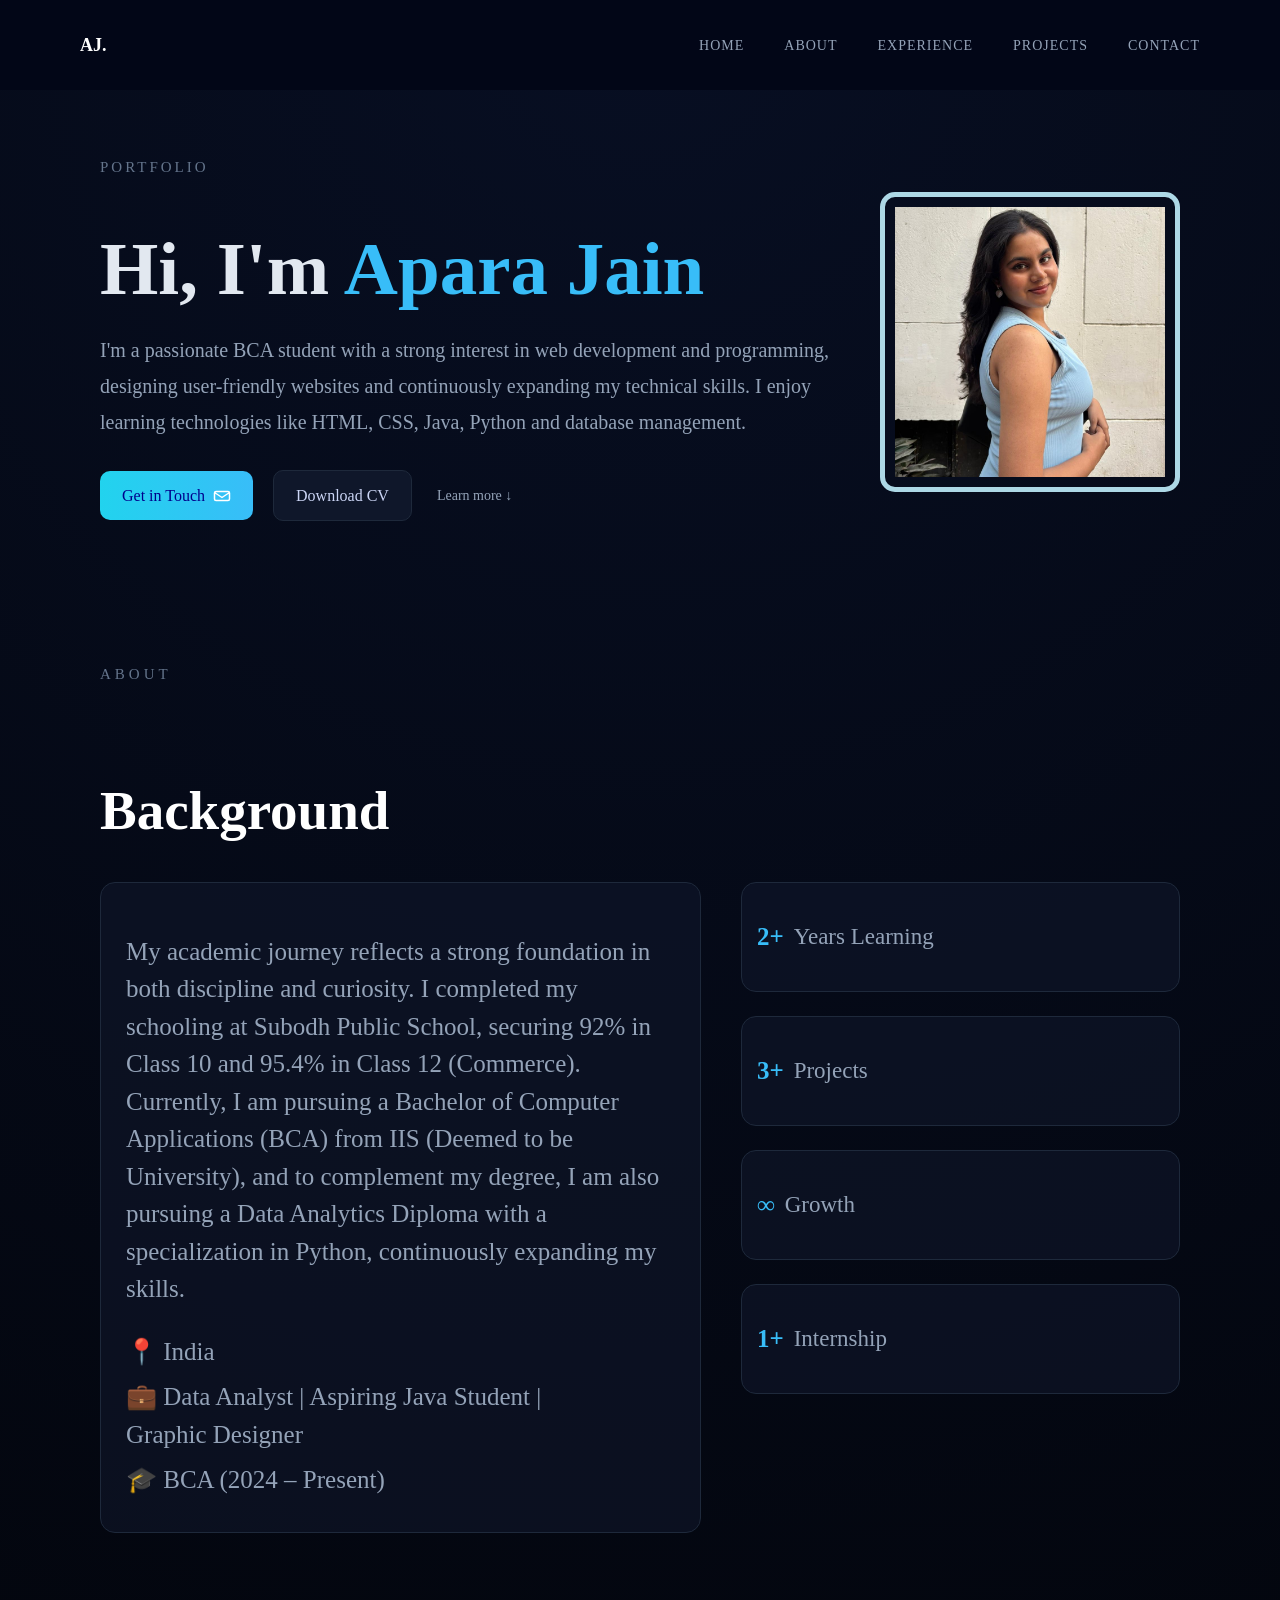
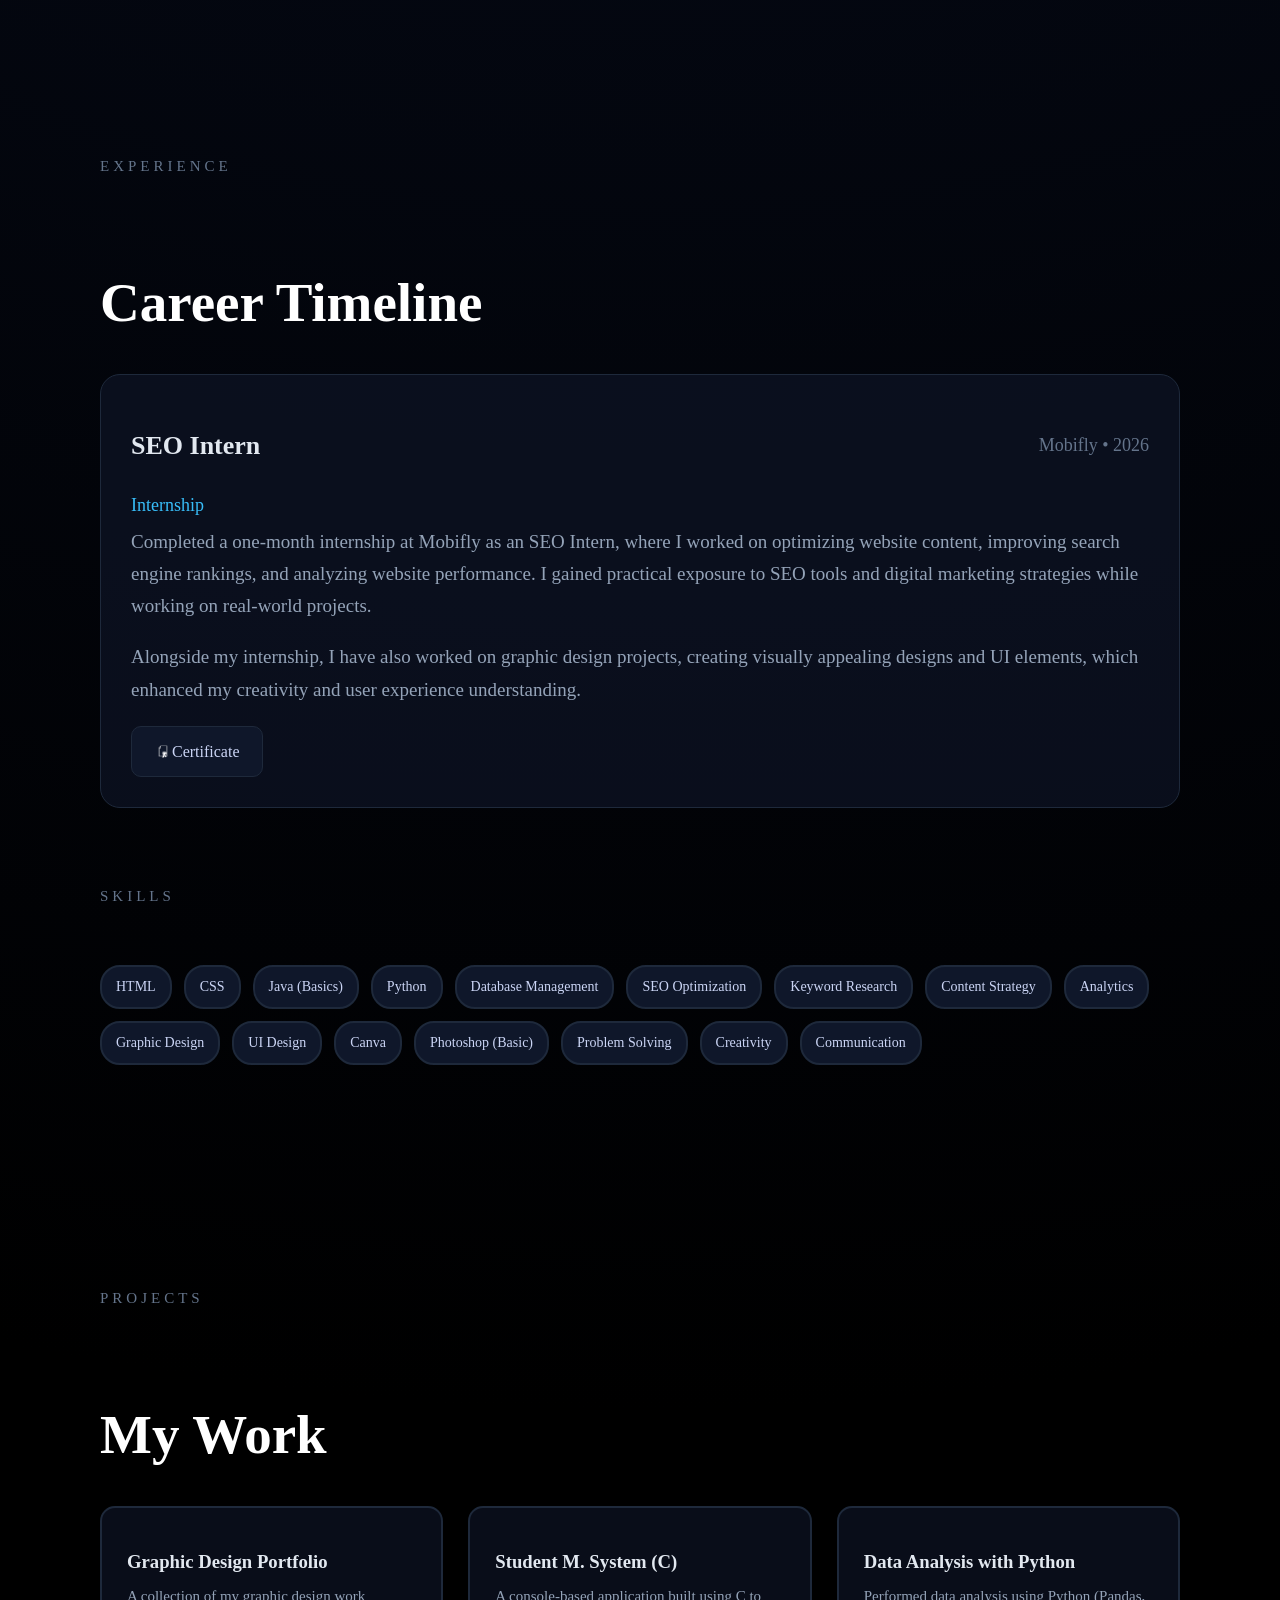
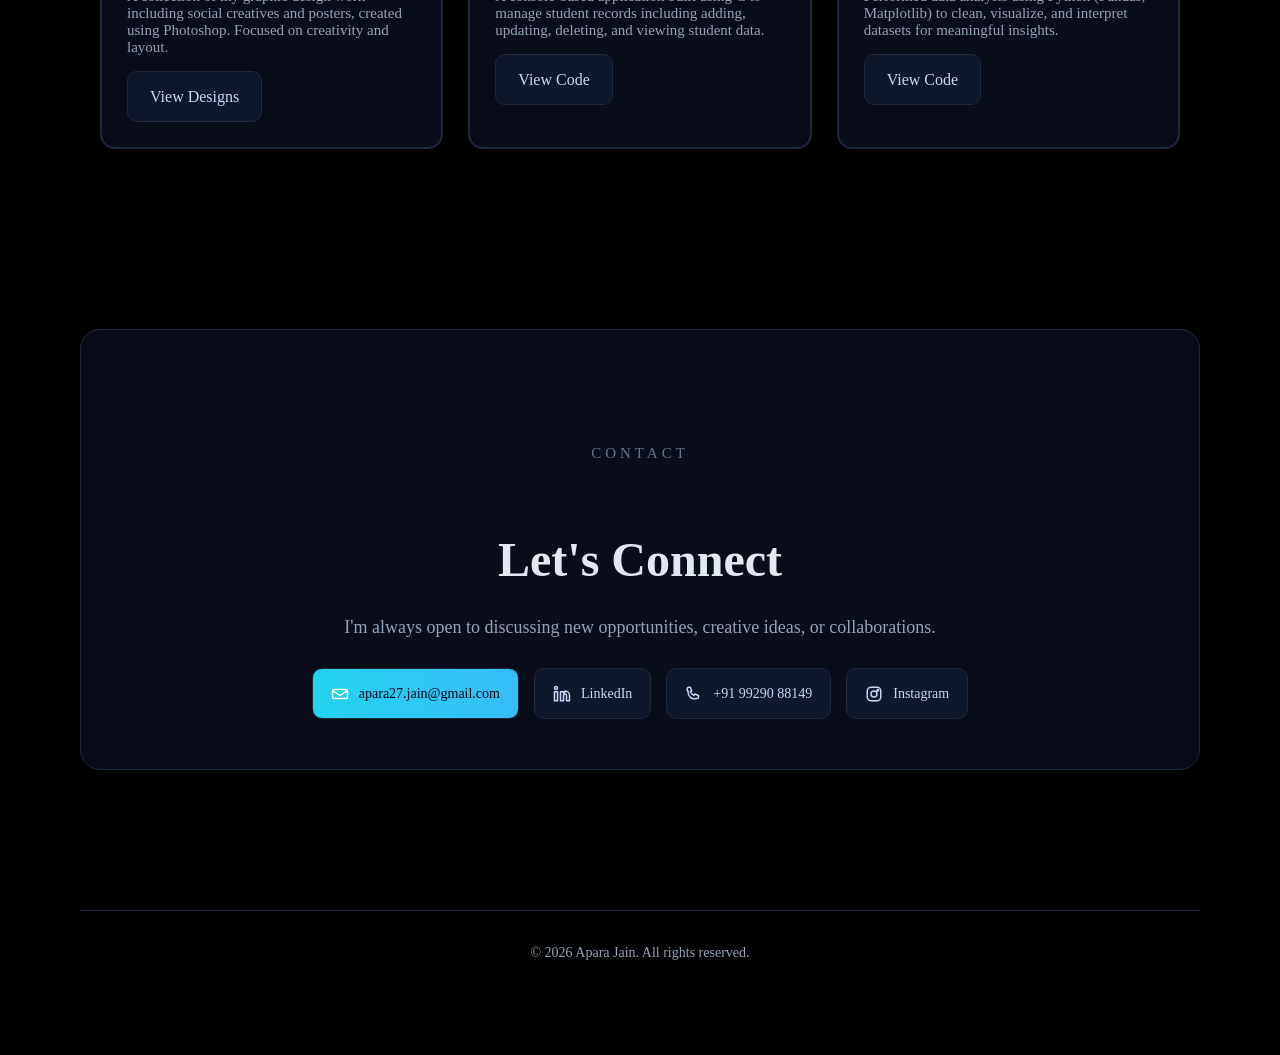
<file: index.html>
<!DOCTYPE html>
<html lang="en">
<head>
  <meta charset="UTF-8">
  <title>Apara Jain Portfolio</title>

  <link rel="stylesheet" href="style2.css">
  <link href="https://fonts.googleapis.com/css2?family=Inter:wght@400;500;600&display=swap" rel="stylesheet">
</head>

<body>

<!-- NAVBAR -->
<nav class="navbar">
  <div class="logo">AJ.</div>
  <ul class="nav-links">
    <li><a href="#home">HOME</a></li>
    <li><a href="#about">ABOUT</a></li>
    <li><a href="#experience">EXPERIENCE</a></li>
    <li><a href="#projects">PROJECTS</a></li>
    <li><a href="#contact">CONTACT</a></li>
  </ul>
</nav>

<br><br><br>

<!-- HERO -->
<div id="home" class="flex-1 text-left container">
  <p class="portfolio">PORTFOLIO</p>

  <img src="img.jpg" width="270" height="270" class="myimage"/>

  <h1>
    Hi, I'm <span class="highlight">Apara Jain</span>
  </h1>

  <p class="description">
I'm a passionate BCA student with a strong interest in web development and programming, designing user-friendly websites and continuously expanding my technical skills. I enjoy learning technologies like HTML, CSS, Java, Python and database management.
  </p>

  <div class="buttons">
    <a href="#contact" class="btn-primary">
      Get in Touch <img src="email.svg" width="20">
    </a>

    <a href="Apara_Jain_Resume2.pdf" class="btn-secondary" target="_blank">
      Download CV
    </a>

    <a href="#about" class="learn-more">Learn more ↓</a>
  </div>
</div>

<!-- ABOUT -->
<section class="about-section" id="about">
  <div class="container">
    <p class="section-tag">ABOUT</p>
    <h2 class="section-title">Background</h2>

    <div class="about-container">
      <div class="about-card">
       <p> My academic journey reflects a strong foundation in both discipline and curiosity. I completed my schooling at Subodh Public School, securing 92% in Class 10 and 95.4% in Class 12 (Commerce). Currently, I am pursuing a Bachelor of Computer Applications (BCA) from IIS (Deemed to be University), and to complement my degree, I am also pursuing a Data Analytics Diploma with a specialization in Python, continuously expanding my skills.
       </p> <div class="about-info"> 
         <p>📍 India</p> 
         <p>💼 Data Analyst | Aspiring Java Student | <br> Graphic Designer </p> <p>🎓 BCA (2024 – Present)</p>
        </div>
      </div>

      <div class="about-stats">
        <div class="stat-box"><h3>2+</h3><p>Years Learning</p></div>
        <div class="stat-box"><h3>3+</h3><p>Projects</p></div>
        <div class="stat-box"><h3>∞</h3><p>Growth</p></div>
        <div class="stat-box"><h3>1+</h3><p>Internship</p></div>
      </div>
    </div>
  </div>
</section>

<!-- EXPERIENCE -->
<section class="experience-section" id="experience"> 
<div class="container"> 
<p class="section-tag">EXPERIENCE</p> 
<h2 class="section-title">Career Timeline</h2>
<div class="experience-card"> 
<div class="exp-header"> 
<h3>SEO Intern</h3> 
<span>Mobifly • 2026</span> 
</div> 
<p class="exp-sub">Internship</p> 
<p class="exp-desc"> 
Completed a one-month internship at Mobifly as an SEO Intern, where I worked on optimizing website content, improving search engine rankings, and analyzing website performance. I gained practical exposure to SEO tools and digital marketing strategies while working on real-world projects. 
</p> 
<p class="exp-desc"> 
Alongside my internship, I have also worked on graphic design projects, creating visually appealing designs and UI elements, which enhanced my creativity and user experience understanding. 
</p> 
<!-- CERTIFICATE BUTTON --> 
<div class="certificate"> 
<a href="C2.pdf" target="_blank" class="btn-secondary cert-btn"> 
<img src="Cicon-removebg-preview.png" alt="certificate"> Certificate </a> 
</div> 
</div>
    <p class="section-tag">SKILLS</p>
    <div class="skills">
<span>HTML</span> 
<span>CSS</span> 
<span>Java (Basics)</span> 
<span>Python</span> 
<span>Database Management</span> 
<span>SEO Optimization</span> 
<span>Keyword Research</span> 
<span>Content Strategy</span> 
<span>Analytics</span> 
<span>Graphic Design</span> 
<span>UI Design</span> 
<span>Canva</span> 
<span>Photoshop (Basic)</span> 
<span>Problem Solving</span> 
<span>Creativity</span> 
<span>Communication</span>
    </div>

  </div>
</section>

<!-- PROJECTS -->
<section class="projects-section" id="projects"> 
<div class="container"> 
<p class="section-tag">
PROJECTS
</p> 
<h2 class="section-title">
My Work
</h2> 
<div class="projects-container"> 
<!-- PROJECT 1 (Graphic Design) --> 
<div class="project-card"> 
<h3>Graphic Design Portfolio</h3> 
<p class="project-desc"> 
A collection of my graphic design work including social creatives and posters, created using Photoshop. Focused on creativity and layout. 
</p> 
<a href="design.html" class="btn-secondary">
View Designs
</a> 
</div> 
<!-- PROJECT 2 --> 
<div class="project-card"> 
<h3>Student M. System (C)</h3> 
<p class="project-desc"> 
A console-based application built using C to manage student records including adding, updating, deleting, and viewing student data. 
</p> 
<a href="design.html#student-project" class="btn-secondary">
View Code
</a> 
</div>  
<!-- PROJECT 3 --> 
<div class="project-card"> 
<h3>Data Analysis with Python</h3> 
<p class="project-desc"> 
Performed data analysis using Python (Pandas, Matplotlib) to clean, visualize, and interpret datasets for meaningful insights. </p> 
<a href="design.html" class="btn-secondary">
View Code
</a> 
</div> 
</div> 
</div> 
</section>
<!-- CONTACT -->
<section class="contact-section" id="contact"> 
<div class="container contact-box" > 
<div class="container"> 
<p class="section-tag">
CONTACT
</p> 
<h2 class="contact-title">
Let's Connect
</h2> 
<p class="contact-desc"> 
I'm always open to discussing new opportunities, creative ideas, or collaborations. 
</p> 
<div class="contact-buttons"> 
<!-- Email --> 
<a href="mailto:apara27.jain@gmail.com" class="contact-btn primary"> 
<img src="email.svg" alt="email"> apara27.jain@gmail.com </a> <!-- LinkedIn --> 
<a href="https://www.linkedin.com/in/apara-jain-129b5331b/" target= "_blank" class="contact-btn"> 
<img src="linkedin.svg" alt="linkedin"> LinkedIn </a> 
<!-- Phone --> 
<a href="tel:+9199290 882149" class="contact-btn"> 
<img src="phone.svg" alt="phone"> +91 99290 88149 </a>
 <!-- Instagram --> <a href="https://www.instagram.com/j.aparaaaaa" target="_blank" " class="contact-btn"> 
<img src="instagram.svg" alt="instagram"> Instagram </a> </div> 
</div> 
</section>
<footer class="footer"> 
<p>© 2026 Apara Jain. All rights reserved.</p> 
</footer> 
</body> 
</html>

</body>
</html>
</file>
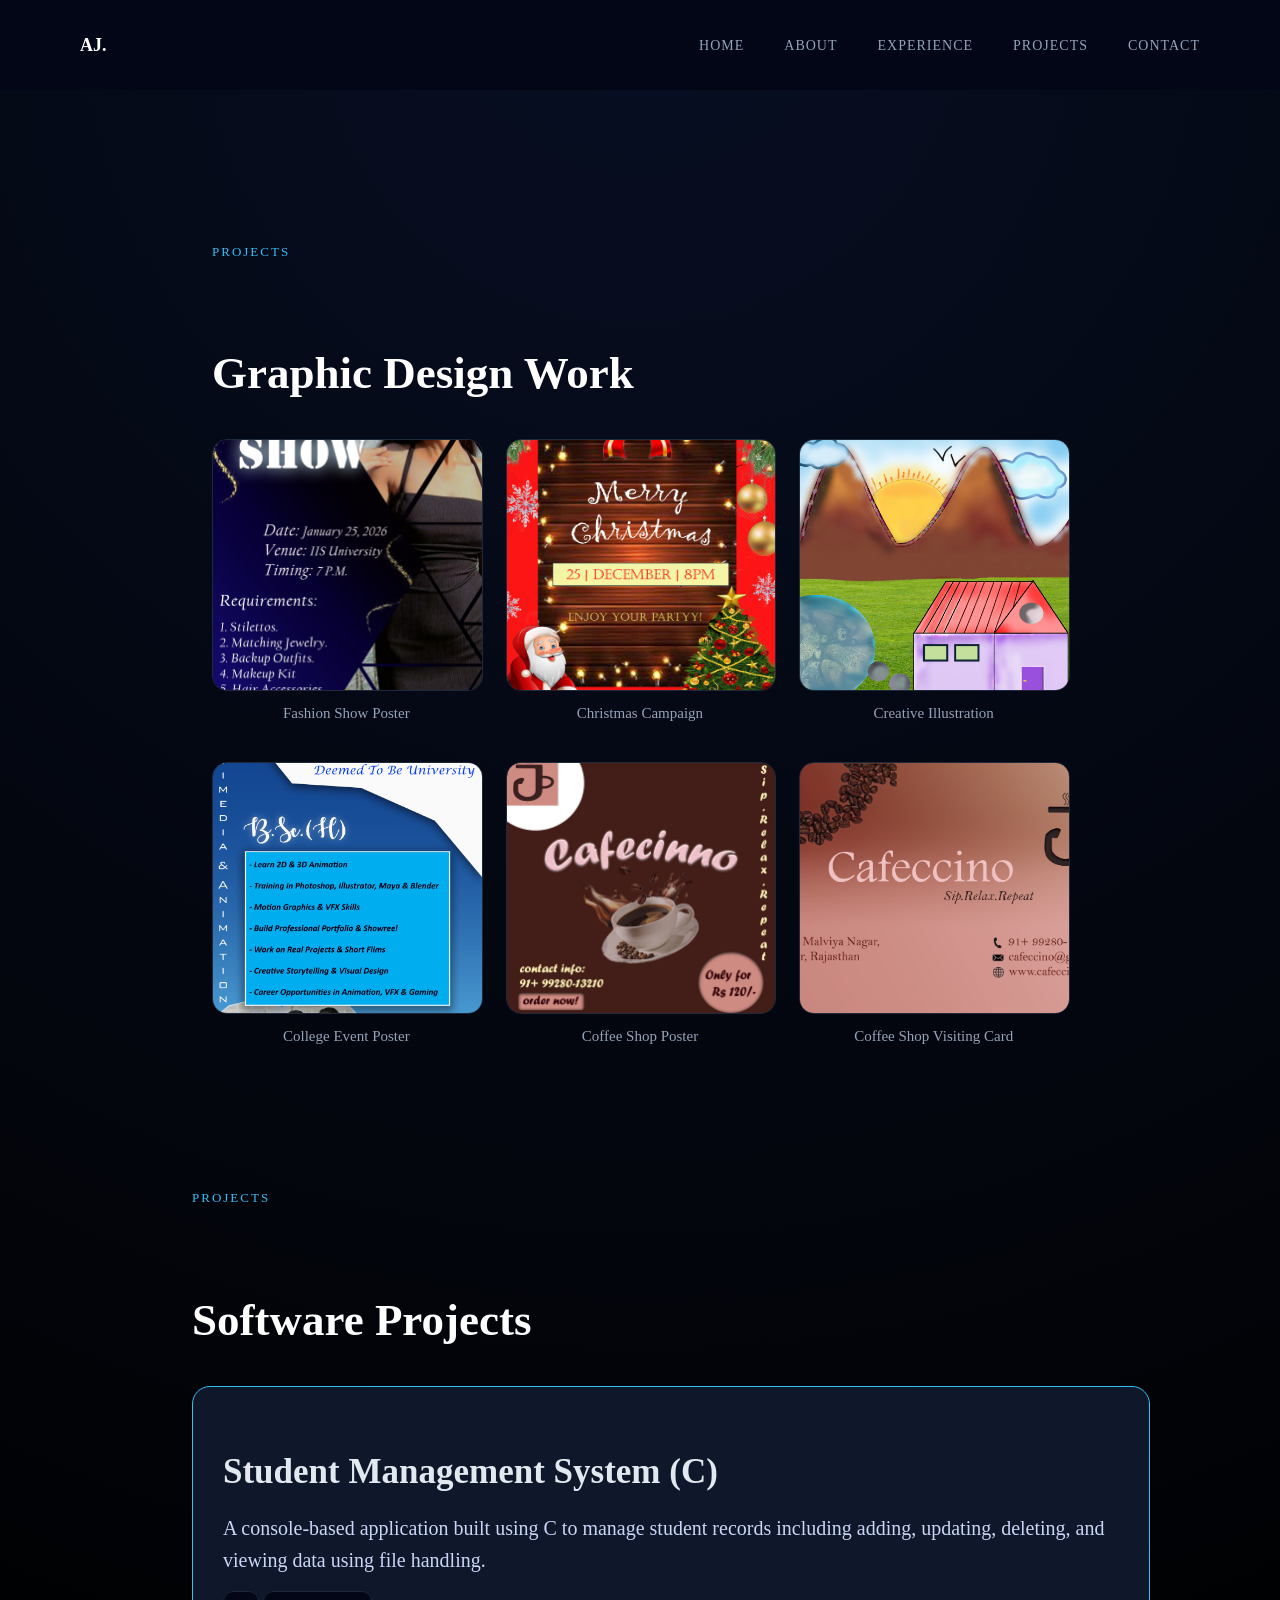
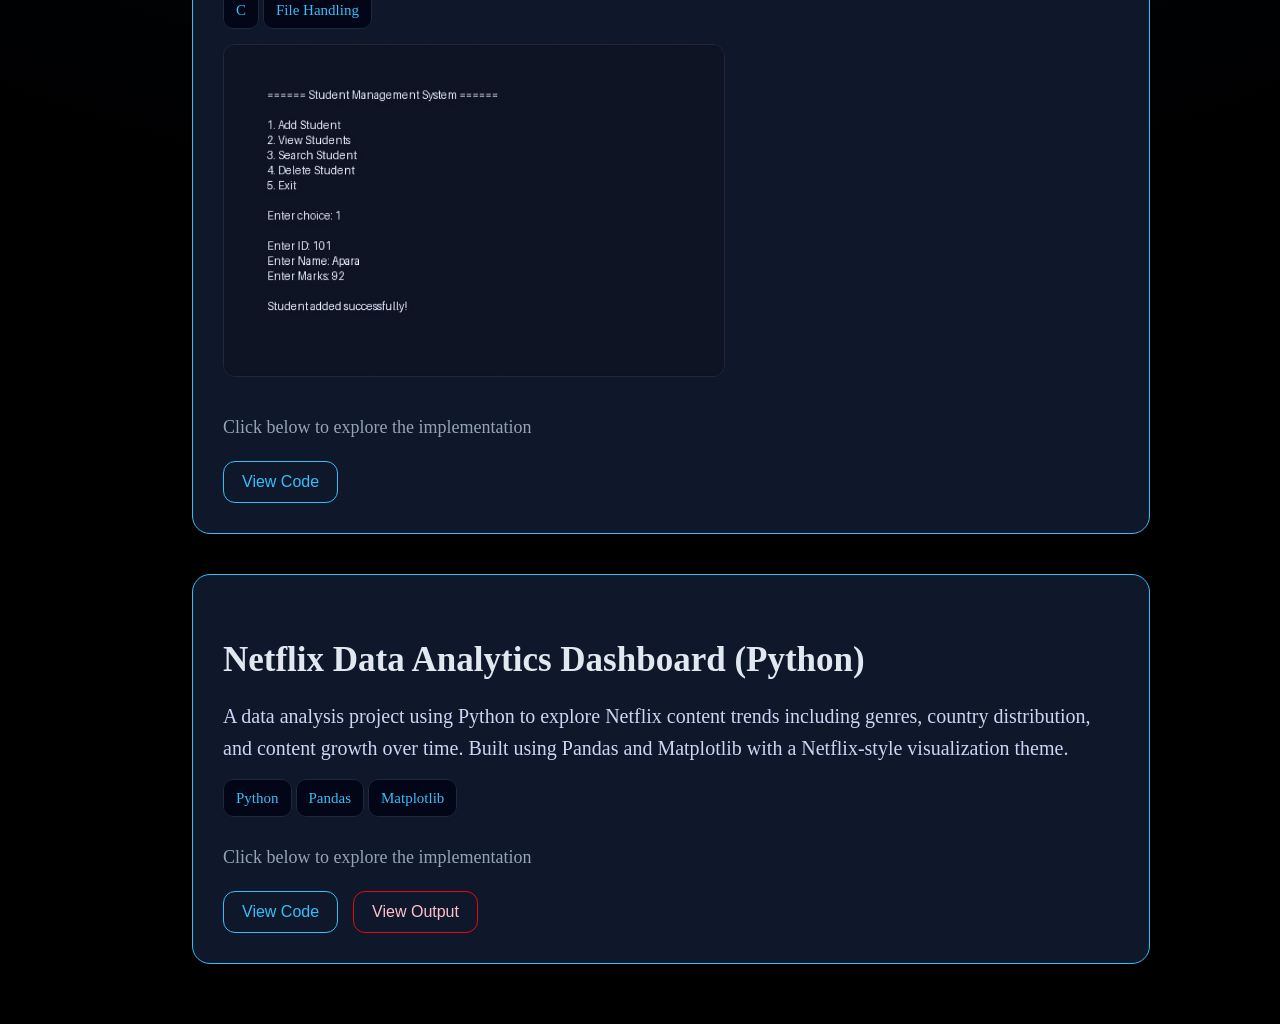
<file: design.html>
<!DOCTYPE html>
<html>
<head>
  <title>Graphic Design Projects</title>

  <link href="https://fonts.googleapis.com/css2?family=Inter:wght@400;500;600&display=swap" rel="stylesheet">
  <link rel="stylesheet" href="style2.css">
  <link rel="stylesheet" href="styles3.css">
</head>

<body>

<!-- NAVBAR -->
<nav class="navbar">
  <div class="logo">AJ.</div>
  <ul class="nav-links">
    <li><a href="index.html#home">HOME</a></li>
    <li><a href="index.html#about">ABOUT</a></li>
    <li><a href="index.html#experience">EXPERIENCE</a></li>
    <li><a href="index.html#projects">PROJECTS</a></li>
    <li><a href="index.html#contact">CONTACT</a></li>
  </ul>
</nav>

<br><br><br>

<!-- GRAPHIC DESIGN -->
<section class="projects-section">
<div class="container">

<p class="section-tag">PROJECTS</p>
<h2 class="section-title">Graphic Design Work</h2>

<div class="design-gallery">

<div class="design-item">
<img src="FashionShow.jpg" onclick="openModal(this.src)">
<p class="design-title">Fashion Show Poster</p>
</div>

<div class="design-item">
<img src="Christmas.jpg" onclick="openModal(this.src)">
<p class="design-title">Christmas Campaign</p>
</div>

<div class="design-item">
<img src="Drawing.jpg" onclick="openModal(this.src)">
<p class="design-title">Creative Illustration</p>
</div>

<div class="design-item">
<img src="IISPOSTER.png" onclick="openModal(this.src)">
<p class="design-title">College Event Poster</p>
</div>

<div class="design-item">
<img src="igpost.jpg" onclick="openModal(this.src)">
<p class="design-title">Coffee Shop Poster</p>
</div>

<div class="design-item">
<img src="card.png" onclick="openModal(this.src)">
<p class="design-title">Coffee Shop Visiting Card</p>
</div>

</div>

<!-- IMAGE MODAL -->
<div id="imageModal" class="modal">
<span class="close" onclick="closeModal()">&times;</span>
<img class="modal-content" id="modalImg">
</div>

</div>
</section>

<!-- SOFTWARE PROJECTS -->
<section class="projects-section" >
<p class="section-tag">PROJECTS</p>
<h2 class="section-title">Software Projects</h2>

<!-- C PROJECT -->
<div class="project-block">

<h3 class="project-title">Student Management System (C)</h3>

<p class="project-desc">
A console-based application built using C to manage student records 
including adding, updating, deleting, and viewing data using file handling.
</p>

<div class="tech-stack">
<span>C</span>
<span>File Handling</span>
</div>

<img src="output.png" class="C-output">

<p class="hint-text">Click below to explore the implementation</p>

<button class="view-code-btn" id="toggleCodeBtn" onclick="toggleCode()">View Code</button>

<div class="code-container" id="codeBlock">
<pre><code>#include &lt;stdio.h&gt;
#include &lt;stdlib.h&gt;
#include &lt;string.h&gt;

struct Student {
    int id;
    char name[50];
    float marks;
};

void addStudent() {
    FILE *fp = fopen("students.txt", "ab");
    struct Student s;

    printf("Enter ID: ");
    scanf("%d", &s.id);
    printf("Enter Name: ");
    scanf(" %[^\n]", s.name);
    printf("Enter Marks: ");
    scanf("%f", &s.marks);

    fwrite(&s, sizeof(s), 1, fp);
    fclose(fp);

    printf("Student added successfully!\\n");
}

void viewStudents() {
    FILE *fp = fopen("students.txt", "rb");
    struct Student s;

    printf("\\n--- Student List ---\\n");

    while (fread(&s, sizeof(s), 1, fp)) {
        printf("ID: %d | Name: %s | Marks: %.2f\\n", s.id, s.name, s.marks);
    }

    fclose(fp);
}

void searchStudent() {
    FILE *fp = fopen("students.txt", "rb");
    struct Student s;
    int id, found = 0;

    printf("Enter ID to search: ");
    scanf("%d", &id);

    while (fread(&s, sizeof(s), 1, fp)) {
        if (s.id == id) {
            printf("Found: %s | Marks: %.2f\\n", s.name, s.marks);
            found = 1;
        }
    }

    if (!found) printf("Student not found!\\n");

    fclose(fp);
}

void deleteStudent() {
    FILE *fp = fopen("students.txt", "rb");
    FILE *temp = fopen("temp.txt", "wb");

    struct Student s;
    int id;

    printf("Enter ID to delete: ");
    scanf("%d", &id);

    while (fread(&s, sizeof(s), 1, fp)) {
        if (s.id != id) {
            fwrite(&s, sizeof(s), 1, temp);
        }
    }

    fclose(fp);
    fclose(temp);

    remove("students.txt");
    rename("temp.txt", "students.txt");

    printf("Deleted successfully!\\n");
}

int main() {
    int choice;

    do {
        printf("\\n1. Add Student\\n2. View Students\\n3. Search\\n4. Delete\\n5. Exit\\n");
        printf("Enter choice: ");
        scanf("%d", &choice);

        switch (choice) {
            case 1: addStudent(); break;
            case 2: viewStudents(); break;
            case 3: searchStudent(); break;
            case 4: deleteStudent(); break;
            case 5: printf("Exiting...\\n"); break;
            default: printf("Invalid choice!\\n");
        }

    } while (choice != 5);

    return 0;
}
</code></pre>
</div>

</div>

<!-- PYTHON PROJECT -->
<div class="project-block">

<h3 class="project-title">Netflix Data Analytics Dashboard (Python)</h3>

<p class="project-desc">
A data analysis project using Python to explore Netflix content trends including genres, 
country distribution, and content growth over time. Built using Pandas and Matplotlib 
with a Netflix-style visualization theme.
</p>

<div class="tech-stack">
<span>Python</span>
<span>Pandas</span>
<span>Matplotlib</span>
</div>

<p class="hint-text">Click below to explore the implementation</p>

<!-- VIEW OUTPUT BUTTON (NEW) -->
<div class="btn-group">
  <button class="view-code-btn" id="toggleNetflixBtn" onclick="toggleNetflixCode()">View Code</button>
  <button class="view-output-btn" onclick="openGallery()">View Output</button>
</div>
<div class="code-container" id="netflixCodeBlock">
<pre><code>
# Import Libraries
import pandas as pd
import matplotlib.pyplot as plt
import seaborn as sns

# -----------------------------
# LOAD DATASET (ROBUST VERSION)
# -----------------------------
df = pd.read_csv("netflix_titles.csv", engine="python")

# Clean column names (IMPORTANT FIX)
df.columns = df.columns.str.strip().str.lower()

print("\nColumns in dataset:")
print(df.columns)

print("\nFirst 5 rows:")
print(df.head())

# -----------------------------
# HANDLE COLUMN NAME ISSUES
# -----------------------------

# Rename columns if needed (safety)
column_map = {
    'listed_in': 'listed_in',
    'type': 'type',
    'country': 'country',
    'date_added': 'date_added',
    'rating': 'rating',
    'duration': 'duration'
}

# Ensure required columns exist
for col in column_map:
    if col not in df.columns:
        print(f" Column '{col}' not found in dataset!")

# -----------------------------
# DATA CLEANING
# -----------------------------

# Use safe fill (won't crash)
if 'country' in df.columns:
    df['country'].fillna('Unknown', inplace=True)

if 'rating' in df.columns:
    df['rating'].fillna('Not Rated', inplace=True)

if 'duration' in df.columns:
    df['duration'].fillna('0', inplace=True)

# Convert date safely
if 'date_added' in df.columns:
    df['date_added'] = pd.to_datetime(df['date_added'], errors='coerce')
    df['year_added'] = df['date_added'].dt.year

# -----------------------------
# GENRE PROCESSING (BEST METHOD)
# -----------------------------
if 'listed_in' in df.columns:
    genre_list = df['listed_in'].str.split(',').explode().str.strip()
else:
    genre_list = pd.Series()

# -----------------------------
# SHOW INSIGHTS FIRST (IMPORTANT)
# -----------------------------
print("\n========== FINAL INSIGHTS ==========")

if not genre_list.empty:
    print(" Most Popular Genre:", genre_list.value_counts().idxmax())

if 'country' in df.columns:
    print(" Top Country:", df['country'].value_counts().idxmax())

if 'year_added' in df.columns:
    print(" Most Active Year:", df['year_added'].value_counts().idxmax())

if 'type' in df.columns:
    print("\n Content Distribution:")
    print(df['type'].value_counts())

# -----------------------------
# GRAPH SETTINGS
# -----------------------------
plt.style.use('dark_background')

# -----------------------------
# 1. GENRE GRAPH
# -----------------------------
if not genre_list.empty:
    plt.figure(figsize=(10,6))
    genre_list.value_counts().head(10).plot(kind='bar')
    plt.title("Top Genres on Netflix")
    plt.xlabel("Genre")
    plt.ylabel("Count")
    plt.xticks(rotation=45)
    plt.tight_layout()
    plt.show()

# -----------------------------
# 2. COUNTRY GRAPH
# -----------------------------
if 'country' in df.columns:
    plt.figure(figsize=(10,6))
    df['country'].value_counts().head(10).plot(kind='bar')
    plt.title("Top Countries Producing Content")
    plt.xlabel("Country")
    plt.ylabel("Count")
    plt.xticks(rotation=45)
    plt.tight_layout()
    plt.show()
# -----------------------------
# 3. TREND GRAPH
# -----------------------------
if 'year_added' in df.columns:
    plt.figure(figsize=(10,6))
    df['year_added'].value_counts().sort_index().plot()
    plt.title("Content Added Over Years")
    plt.xlabel("Year")
    plt.ylabel("Count")
    plt.tight_layout()
    plt.show()

# -----------------------------
# 4. PIE CHART
# -----------------------------
if 'type' in df.columns:
    plt.figure(figsize=(6,6))
    df['type'].value_counts().plot(kind='pie', autopct='%1.1f%%')
    plt.title("Movies vs TV Shows")
    plt.ylabel("")
    plt.tight_layout()
    plt.show()
# -----------------------------
# 5. RATINGS GRAPH
# -----------------------------
if 'rating' in df.columns:
    plt.figure(figsize=(12,8))
    df['rating'].value_counts().head(10).plot(kind='bar')
    plt.title("Top Ratings on Netflix")
    plt.xlabel("Rating")
    plt.ylabel("Count")
    plt.xticks(rotation=45)
    plt.show()

# Keep terminal open
input("\nPress Enter to exit...")
</code></pre>
</div>

</div>

<!-- ✅ GALLERY MODAL (FIXED POSITION) -->
<div id="galleryModal" class="gallery-modal">
<span class="close-btn" onclick="closeGallery()">&times;</span>

<div class="gallery-content">
<img src="OutputPython.png">
<img src="TopCountries.png">
<img src="TopGenere.png">
<img src="TopRatings.png">
<img src="PieChart.png">
<img src="LineChart.png">
</div>
</div>

<!-- SCRIPT -->
<script>

function toggleCode() {
  const code = document.getElementById("codeBlock");
  const btn = document.getElementById("toggleCodeBtn");

  if (code.style.display === "block") {
    code.style.display = "none";
    btn.innerText = "View Code";
  } else {
    code.style.display = "block";
    btn.innerText = "Hide Code";
  }
}

function toggleNetflixCode() {
  const code = document.getElementById("netflixCodeBlock");
  const btn = document.getElementById("toggleNetflixBtn");

  if (code.style.display === "block") {
    code.style.display = "none";
    btn.innerText = "View Code";
  } else {
    code.style.display = "block";
    btn.innerText = "Hide Code";
  }
}

function openModal(src) {
  document.getElementById("imageModal").style.display = "block";
  document.getElementById("modalImg").src = src;
}

function closeModal() {
  document.getElementById("imageModal").style.display = "none";
}

function openGallery() {
  document.getElementById("galleryModal").style.display = "block";
}

function closeGallery() {
  document.getElementById("galleryModal").style.display = "none";
}

window.onclick = function(event) {
  const modal = document.getElementById("galleryModal");
  if (event.target === modal) {
    modal.style.display = "none";
  }
}
</script>
</body>
</html>
</file>
<file: style2.css>
body {
  margin: 0;
  padding-top: 100px;
  padding: 60px 80px;
  font-family: Bell MT;
  background: radial-gradient(circle at top, rgba(30, 58, 138, 0.25), #000000 70%);
  background-color: #000000;
}
.container {
  max-width: 1200px;
  margin: auto;
  padding: 0 20px;
}
.project-card,
.project-block,
.design-item,
.stat-box {
  position: relative;
  z-index: 1;
}
.myimage:hover {
  transform: translateY(-5px);
  box-shadow: 0 10px 30px rgba(56, 189, 248, 0.5);
}
.navbar {
  display: flex;
  justify-content: space-between;
  align-items: center;
  width: 100%;
  box-sizing: border-box;   
  padding: 20px 80px;
  position: fixed;
  z-index: 9999; 
  top: 0;
  left: 0;
  background: #020617;
}
.logo {
  color: white;
  font-weight: 600;
  font-size: 18px;
}
.nav-links {
  list-style: none;
  display: flex;
  gap: 40px;
}

.nav-links a {
  text-decoration: none;
  color: #94a3b8;
  font-size: 14px;
  letter-spacing: 1px;
  transition: 0.3s;
}

/* Hover effect */
.nav-links a:hover {
  color: #38bdf8;
}

/* container */
.flex-1 {
  max-width: 1200px;
  margin: auto;
  padding-top: 30px;
}

/* small heading */
.portfolio {
  font-size: 15px;
  letter-spacing: 3px;
  color: #64748b;
  margin-bottom: 16px;
}

/* main heading */
h1 {
  font-family: Poppins;
  font-size: 75px;
  font-weight: 600;
  color: #e2e8f0;
  margin-bottom: 20px;
}

/* name highlight */
.highlight {
  color: #38bdf8;
}

/* description text */
.description {
  color: #94a3b8;
  font-size: 20px;
  line-height: 1.8;
  margin-bottom: 30px;
}

/* buttons row */
.buttons {
  display: flex;
  gap: 20px;
  align-items: center;
}
.btn-primary,
.btn-secondary,
.contact-btn {
  padding: 14px 28px;
  height: 25px;
  display: inline-flex;
  align-items: center;
  justify-content: center;
}

/* primary button */
.btn-primary {
  display: inline-flex;      
  align-items: center;
  gap: 8px;     
  background: linear-gradient(90deg, #22d3ee, #38bdf8);
  color: darkblue;
  border: none;
  padding: 12px 22px;
  border-radius: 10px;
  font-size: 16px;
  font-weight: 500;
  cursor: pointer;
  transition: 0.3s ease;
  text-decoration: none;
}
.btn-primary img {
  width: 18px;
  height: 18px;
}
/* hover effect */
.btn-primary:hover {
  transform: translateY(-2px);
  box-shadow: 0 6px 20px rgba(56, 189, 248, 0.4);
}

/* secondary button */
.btn-secondary {
  background: #0f172a;
  color: #cbd5f5;
  border: 1px solid #1e293b;
  padding: 12px 22px;
  border-radius: 10px;
  font-size: 16px;
  cursor: pointer;
  text-decoration: none;
}

/* learn more link */
.learn-more {
  color: #94a3b8;
  text-decoration: none;
  font-size: 14px;
  margin-left: 5px;
}

.learn-more:hover {
  color: #38bdf8;
}
.myimage {
  float: right;
  margin-left: 40px;
  width: 270px;
  height: 270px;
  object-fit: cover;
  padding: 10px;
  border: 5px solid lightblue;
  border-radius: 15px;
  transition: 0.3s ease; 
}
.myimage:hover {
  transform: translateY(-5px);
  box-shadow: 0 10px 30px rgba(56, 189, 248, 0.5);
}
/* Section spacing */
.about-section {
  padding: 80px 0px;
  color: white;
}

/* Small heading */
.section-tag {
  font-size: 15px;
  letter-spacing: 3px;
  color: #64748b;
  margin-bottom: 5px;
}

/* Main title */
.section-title {
  font-family: 'Poppins';
  font-size: 55px;
  margin-bottom: 40px;
}

/* Layout */
.about-container {
  display: flex;
  gap: 40px;
}

/* Left big card */
.about-card {
  flex: 1;
  background: rgba(15, 23, 42, 0.6);
  padding: 25px;
  border-radius: 15px;
  border: 1px solid #1e293b;
  color: #94a3b8;
  line-height: 1.6;
}

/* Info section */
.about-info {
  margin-top: 20px;
}
.about-info p {
  margin: 8px 0;
}

/* Right side */
.about-stats {
  flex: 0.8;
  display: flex;
  flex-direction: column;
  gap: 24px;
}
.about-card p {
  font-family: Bell MT;
  font-size: 25px;
  line-height: 1.5;
}
.stat-box p {
  font-family: Bell MT;
  color: #94a3b8;
  font-size: 23px;
}
.about-info p {
  font-family: Bell MT;
  margin: 8px 0;
  font-size: 25px;
}
/* Numbers */
.stat-box h3 {
  color: #38bdf8;
  font-size: 25px;
}
/* Small stat boxes */
.stat-box {
  background: rgba(15, 23, 42, 0.6);
  padding: 15px;
  border-radius: 15px;
  border: 1px solid #1e293b;
  display: flex;
  align-items: center;
  gap: 10px;
  transition: 0.3s ease; /* important */
}

/*  Hover effect */
.stat-box:hover {
  transform: translateY(-5px);
  box-shadow: 0 10px 30px rgba(56, 189, 248, 0.2);
  border-color: #38bdf8;
}

/* Contact section */
.contact-section {
  padding: 100px 0;
}

/* Box styling */
.contact-box {
  text-align: center;
  background: rgba(15, 23, 42, 0.6);
  padding: 50px;
  border-radius: 20px;
  border: 1px solid #1e293b;
}

/* Title */
.contact-title {
  font-size: 48px;
  color: #e2e8f0;
  margin-bottom: 30px;
  margin-top: 20px;
}

/* Description */
.contact-desc {
  color: #94a3b8;
  font-size: 18px;
  margin-bottom: 30px;
}

/* Buttons container */
.contact-buttons {
  display: flex;
  justify-content: center;
  gap: 15px;
  flex-wrap: wrap;
}

/* Buttons */
.contact-btn {
  display: inline-flex;
  align-items: center;
  gap: 10px;
  padding: 12px 18px;
  border-radius: 10px;
  text-decoration: none;
  font-size: 14px;
  background: #0f172a;
  color: #cbd5f5;
  border: 1px solid #1e293b;
  transition: 0.3s;
}

/* Primary button (email) */
.contact-btn.primary {
  background: linear-gradient(90deg, #22d3ee, #38bdf8);
  color: #020617;
}

/* Icons */
.contact-btn img {
  width: 18px;
  height: 18px;
}

/* Hover effect */
.contact-btn:hover {
  transform: translateY(-2px);
}
.footer {
  text-align: center;
  padding: 20px 0;
  color: #94a3b8;
  font-size: 14px;
  border-top: 1px solid #1e293b;
  margin-top: 40px;
}
/* EXPERIENCE SECTION */
.experience-section {
  padding: 80px 0;
  color: white;
}

/* CARD */
.experience-card {
  background: rgba(15, 23, 42, 0.6);
  padding: 30px;
  border-radius: 20px;
  border: 1px solid #1e293b;
  margin-bottom: 30px;
  transition: 0.3s;
}

.experience-card:hover {
  transform: translateY(-5px);
  box-shadow: 0 10px 30px rgba(56, 189, 248, 0.2);
}

/* HEADER */
.exp-header {
  display: flex;
  justify-content: space-between;
  align-items: center;
}

.exp-header h3 {
  font-size: 26px;
  color: #e2e8f0;
}

.exp-header span {
  font-size: 18px;
  color: #64748b;
}

/* SUBTITLE */
.exp-sub {
  color: #38bdf8;
  margin: 8px 0;
  font-size: 18px;
}

/* DESCRIPTION */
.exp-desc {
  color: #94a3b8;
  font-size: 19px;
  line-height: 1.7;
  margin-top: 10px;
}

/* CERTIFICATE */
.certificate {
  margin-top: 20px;
}

/* SKILLS */
.skills {
  display: flex;
  flex-wrap: wrap;
  gap: 12px;
  margin-top: 10px;
}

.section-tag {
  padding: 50px 0;
  font-size: 15px;
  letter-spacing: 4px;
  color: #64748b;
}
.skills span {
  background: #0f172a;
  border: 2px solid #1e293b;
  padding: 12px 14px;
  border-radius: 20px;
  font-size: 14px;
  color: #cbd5f5;
  transition: 0.3s;
}

.skills span:hover {
  background: #38bdf8;
  color: black;
  cursor: pointer;
}
/* PROJECTS SECTION */
.projects-section {
  padding: 80px 0;
  color: white;
}

/* Container grid */
.projects-container {
  display: grid;
  grid-template-columns: repeat(auto-fit, minmax(250px, 1fr));
  gap: 25px;
}

/* Card */
.project-card {
  background: rgba(15, 23, 42, 0.6);
  padding: 25px;
  border-radius: 15px;
  border: 2px solid #1e293b;
  transition: 0.3s;
}

/* Hover */
.project-card:hover {
  transform: translateY(-5px);
  box-shadow: 0 10px 30px rgba(56, 189, 248, 0.2);
  border-color: #38bdf8;
}

/* Title */
.project-card h3 {
  color: #e2e8f0;
  margin-bottom: 10px;
}

/* Description */
.project-desc {
  color: #94a3b8;
  font-size: 15px;
  margin-bottom: 15px;
}
.cert-btn img {
  width: 18px;
  height: 18px;
  filter: brightness(0) invert(1);
  gap: 50px;
}

.cert-btn:hover img {
  filter: brightness(0) invert(1) drop-shadow(0 0 5px #38bdf8);
}
</file>
<file: styles3.css>
/* GRID */
.navbar {
  display: flex;
  justify-content: space-between;
  align-items: center;
  width: 100%;
  box-sizing: border-box;   
  padding: 20px 80px;
  position: fixed;
  top: 0;
  left: 0;
  background: #020617;
}

.design-gallery {
  display: grid;
  grid-template-columns: repeat(auto-fit, minmax(250px, 1fr));
  gap: 25px;
  margin-top: 30px;
}

/* FIXED IMAGE STYLE */
.design-gallery img {
  width: 100%;            /* full width */
  height: 250px;          /* FIXED HEIGHT */
  object-fit: cover;      /* crop nicely */
  border-radius: 15px;
  border: 1px solid #1e293b;
  cursor: pointer;
  transition: 0.3s;
}

/* CARD */
.design-item {
  text-align: center;
}


/* IMAGE HOVER */
.design-gallery img:hover {
  transform: scale(1.05);
  box-shadow: 0 10px 30px rgba(56, 189, 248, 0.3);
  border-color: #38bdf8;
}

/* TITLE */
.design-title {
  margin-top: 10px;
  font-size: 15px;
  color: #94a3b8;
  transition: 0.3s;
}

.design-item:hover .design-title {
  color: #38bdf8;
  font-weight: 500;
}

/* BACK BUTTON */
.back-btn {
  display: inline-flex;
  align-items: center;
  gap: 8px;
  margin-bottom: 25px;
  padding: 12px 22px;
  background: transparent;   
  border: 1px solid #1e293b; 
  border-radius: 10px;
  color: #cbd5f5;
  text-decoration: none;
  font-size: 15px;
  box-shadow: 0 6px 20px rgba(56, 189, 248, 0.4);
}

/*  HOVER EFFECT */
.back-btn:hover {
  color: #020617;
  border: 1px solid transparent;
  color: white;
  transform: translateY(-2px);
}
/* MODAL */
.modal {
  display: none;
  position: fixed;
  z-index: 9999;
  padding-top: 80px;
  left: 0;
  top: 0;
  width: 100%;
  height: 100%;
  background: rgba(0,0,0,0.9);
}

.modal-content {
  display: block;
  margin: auto;
  max-width: 80%;
  max-height: 80%;
  border-radius: 10px;
}

.close {
  position: absolute;
  top: 30px;
  right: 50px;
  color: white;
  font-size: 40px;
  cursor: pointer;
}
.section-tag {
  color: #38bdf8;
  font-size: 13px;
  letter-spacing: 2px;
}

.section-title {
  font-size: 45px;   
  font-weight: 600;
}

.projects-section {
  padding: 0 10%;
  margin-top: 80px;
}

.project-block {
  text-align: left !important;
  margin-top: 40px;
  width: 100%;   
  padding: 30px;
  background: #0f172a;
  border-radius: 18px;
  border: 1px solid #38bdf8;
  transition: 0.3s;
}

.project-block:hover {
  transform: translateY(-5px);
  box-shadow: 0 6px 20px rgba(56, 189, 248, 0.4);
}
.project-title {
  font-family: Times New Roman;
  font-size: 35px;
  font-weight: 600;
  margin-bottom: 15px;
  color: #e2e8f0;  
}
.project-block:hover .project-title {
  color: #38bdf8;
}
.project-desc {
  color: #cbd5f5;   
  font-size: 20px;
  line-height: 1.6;
  margin-bottom: 25px;
}
.tech-stack span {
  background: #020617;
  color: #38bdf8;
  border: 1px solid #1e293b;
  padding: 10px 12px;
  border-radius: 10px;
  font-size: 15px;
}

.C-output {
  width: 100%;
  max-width: 500px;
  margin-top: 25px;
  border-radius: 12px;
  border: 1px solid #1e293b;
  display: block;
}

/* BUTTON */
.view-code-btn {
  background: transparent;
  border: 1px solid #38bdf8;
  color: #38bdf8;
}

.view-code-btn:hover {
  background: #38bdf8;
  color: #020617;
}

/* CODE BLOCK */
.code-container {
  display: none;
  margin-top: 20px;
  background: #020617;
  padding: 20px;
  border-radius: 12px;
  overflow-x: auto;
}

code {
  font-family: monospace;
  color: #e2e8f0;
  font-size: 13px;
}

/* HINT TEXT */
.hint-text {
  color: #94a3b8;
  font-size: 18px;
  margin-top: 40px;
  padding-bottom: 5px;
}

/* GRID FOR PROJECT IMAGES */
.p-images {
  display: grid;
  grid-template-columns: repeat(2, 1fr);
  gap: 20px;
  margin-top: 20px;
}

/* IMAGE STYLE */
.p-images img {
  width: 100%;
  border-radius: 12px;
  cursor: pointer;
  transition: 0.3s;
}

/* HOVER EFFECT */
.p-images img:hover {
  transform: scale(1.05);
  box-shadow: 0 0 20px rgba(229, 9, 20, 0.4); /* Netflix glow */
}
/* MODAL BACKGROUND */
.gallery-modal {
  display: none;
  position: fixed;
  z-index: 999;
  left: 0;
  top: 0;
  width: 100%;
  height: 100%;
  background: rgba(0,0,0,0.9);
}

/* CONTENT AREA */
.gallery-content {
  margin: 60px auto;
  width: 80%;
  max-height: 80vh;
  overflow-y: scroll;

  display: grid;
  grid-template-columns: repeat(2, 1fr);
  gap: 20px;
}

/* IMAGES */
.gallery-content img {
  width: 100%;
  border-radius: 10px;
  transition: 0.3s;
}

.gallery-content img:hover {
  transform: scale(1.05);
}

/* CLOSE BUTTON */
.close-btn {
  position: absolute;
  top: 20px;
  right: 40px;
  font-size: 40px;
  color: white;
  cursor: pointer;
}

/* BUTTON STYLE */
.view-output-btn {
  background-color: transparent;
  border: 1px solid #e50914;
  color: pink;
}

.view-output-btn:hover {
  background: #e50914;
  color: white;
  transform: translateY(-2px);
}
.btn-group {
  display: flex;
  gap: 15px;  text-align: left !important;
  margin-top: 15px;
  justify-content: flex-start !important;  
}

.view-code-btn,
.view-output-btn {
  height: 42px;
  padding: 0 18px;  
  display: inline-flex;
  align-items: center;
  justify-content: center;
  border-radius: 12px;
  font-size: 16px;
  cursor: pointer;
  transition: all 0.3s ease;
  line-height: 1;  
}
#netflixCodeBlock,
#netflixCodeBlock * {
  text-align: left !important;
}
</file>
